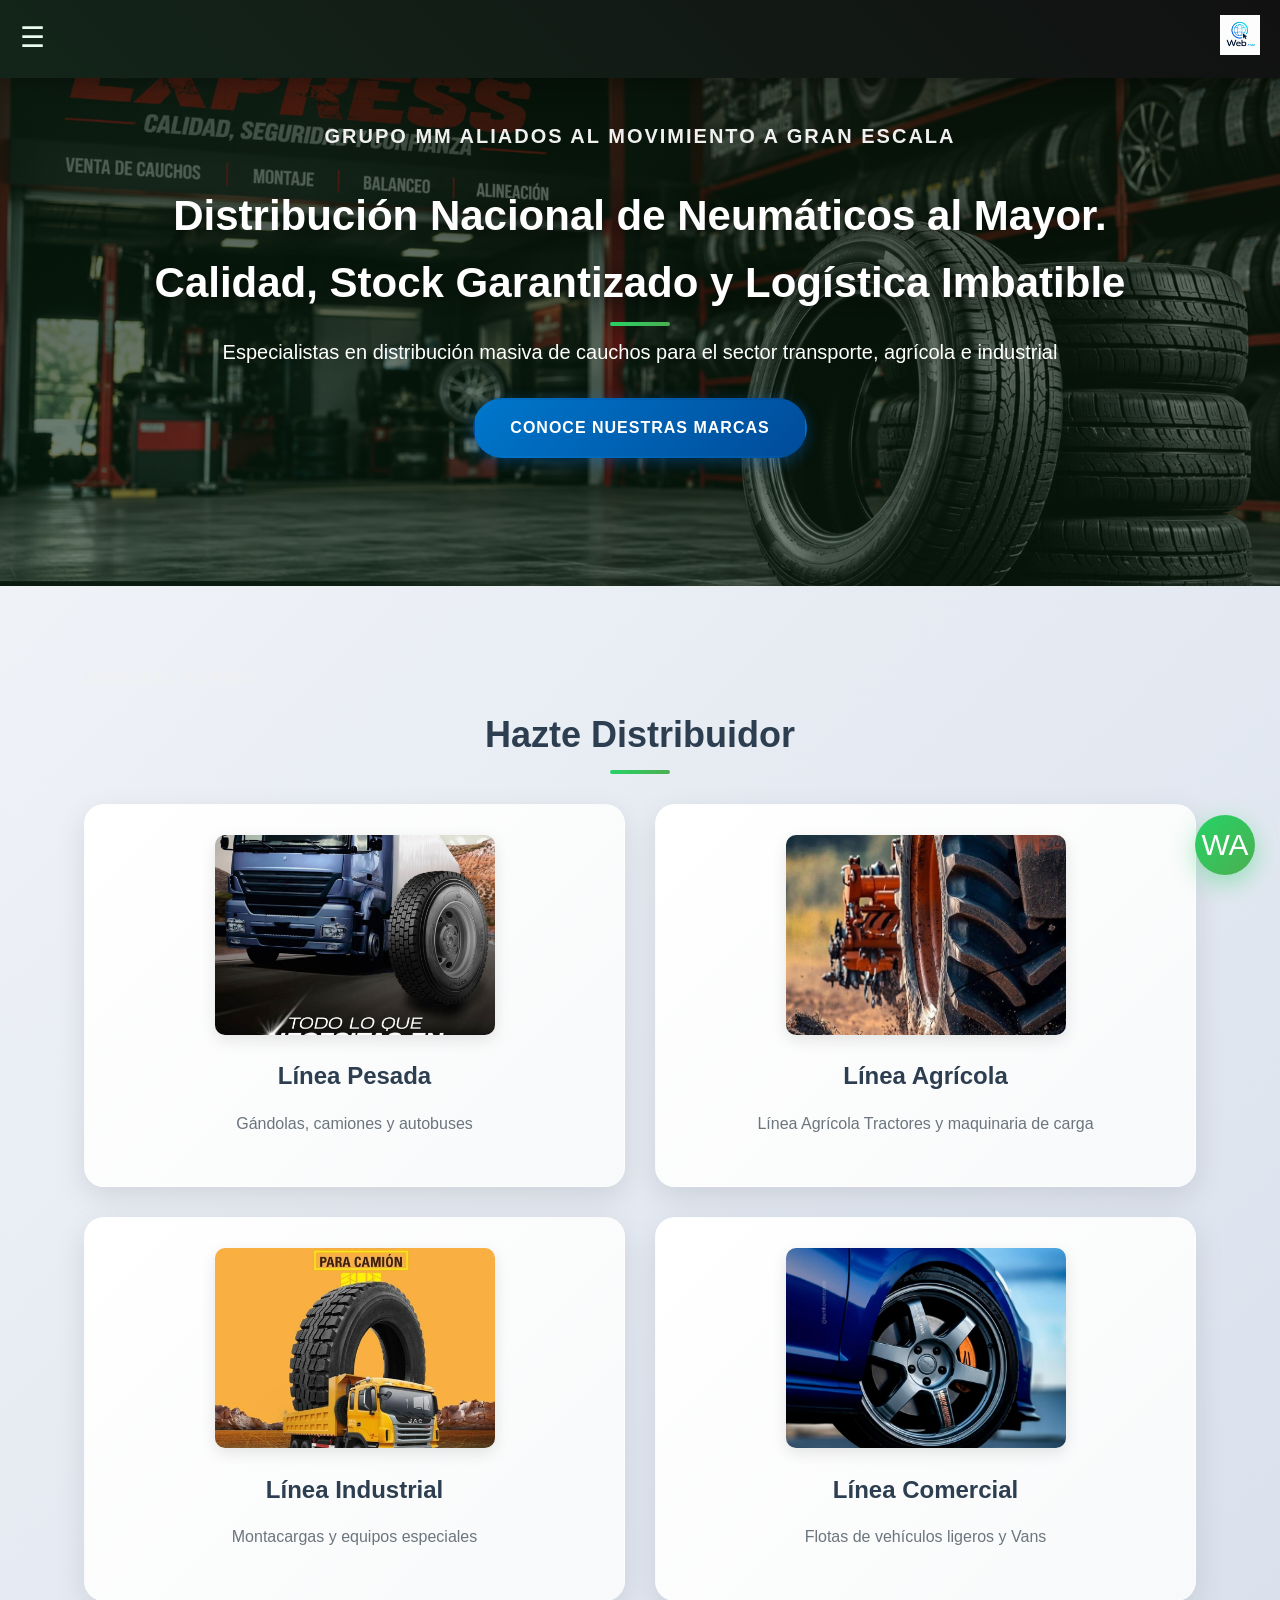
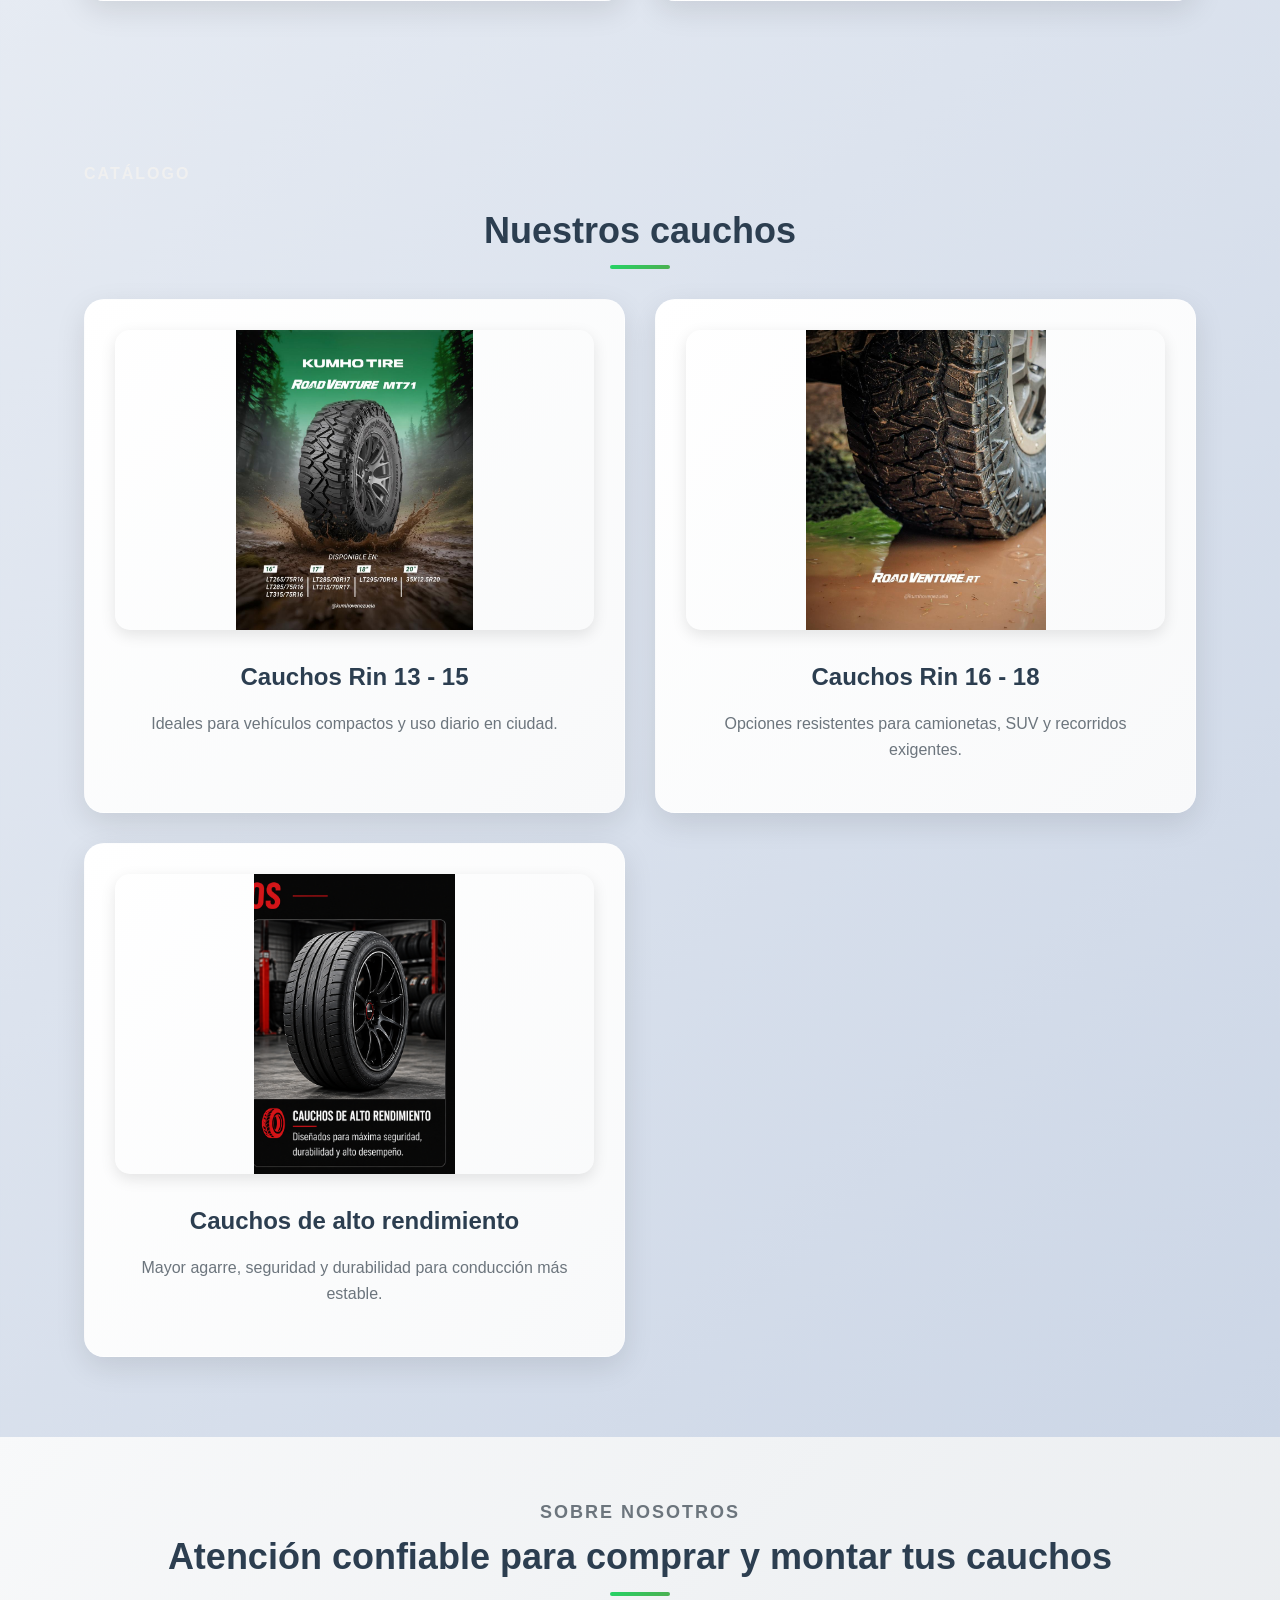
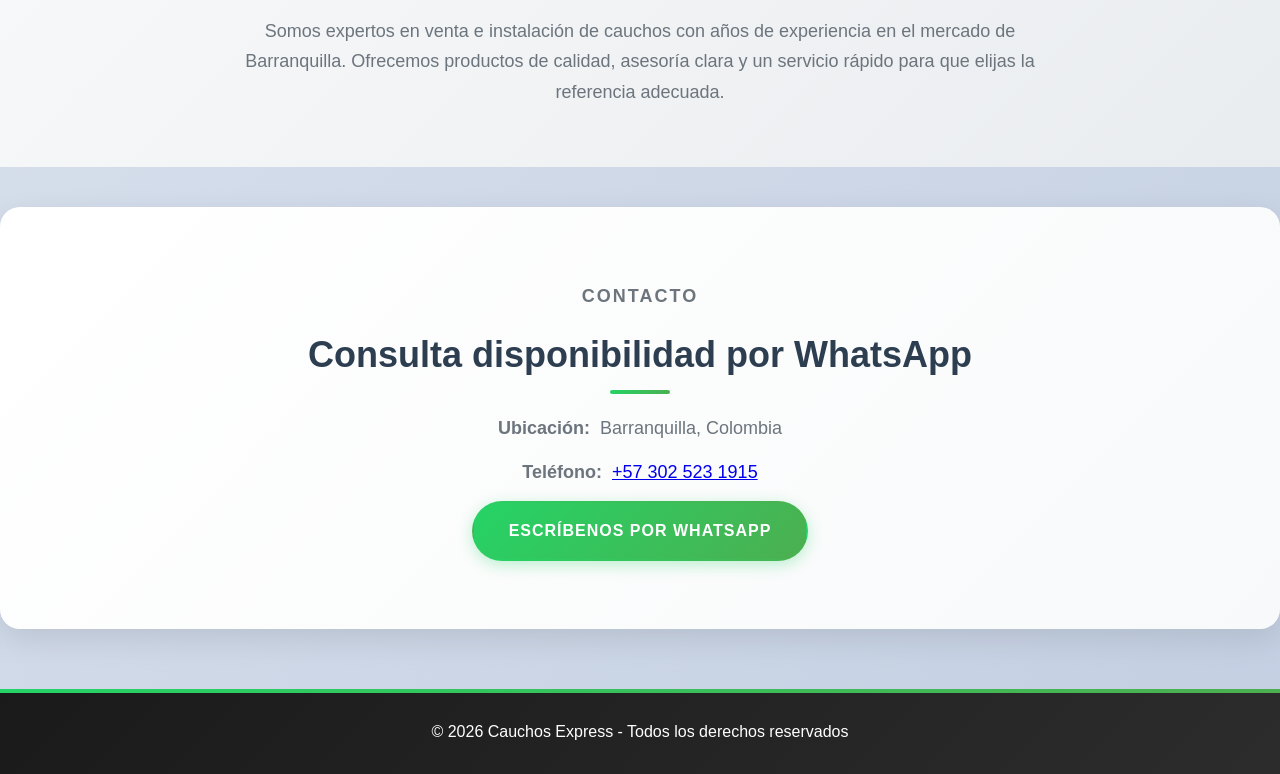
<file: index.html>
<!DOCTYPE html>
<html lang="es">
<head>
  <meta charset="UTF-8">
  <meta name="viewport" content="width=device-width, initial-scale=1.0">
  <title>Cauchos Express | Llantas y Cauchos en Barranquilla</title>
  <meta name="description" content="Venta de cauchos nuevos y usados en Barranquilla. Montaje, balanceo y atención rápida por WhatsApp para carros, camionetas y SUV.">
  <meta name="theme-color" content="#111111">
  <link rel="stylesheet" href="styles.css">
  <script type="application/ld+json">
  </script>
</head>
<body>
  <header class="header" id="inicio">
  <div class="menu-icon" onclick="toggleMenu()">☰</div>

  <div class="logo">
    <img src="imagen/logo.png" alt="Logo">
  </div>

</header>

<!-- Overlay -->
<div id="overlay" onclick="toggleMenu()"></div>

<!-- Sidebar -->
<nav id="sidebar" aria-label="Menú lateral">
  <ul>
    <li><a href="#inicio" onclick="closeMenu()">Inicio</a></li>
    <li><a href="#catalogo" onclick="closeMenu()">Productos</a></li>
    <li><a href="#servicios" onclick="closeMenu()">Servicios</a></li>
    <li><a href="#contacto" onclick="closeMenu()">Contacto</a></li>
  </ul>
</nav>
  
  <section id="inicio" class="hero">
    <div class="container">
      <p class="eyebrow">Grupo MM aliados al movimiento a gran escala</p>
      <h2>Distribución Nacional de Neumáticos al Mayor. Calidad, Stock Garantizado y Logística Imbatible</h2>
      <p> Especialistas en distribución masiva de cauchos para el sector transporte, agrícola e industrial</p>
      <a href="marcas.html" class="btn btn--blue">Conoce nuestras marcas</a>
    </div>
  </section>

    <section id="servicios" class="section services">
      <div class="container">
        <div class="section__heading">
          <p class="eyebrow">Servicio rápido</p>
          <h2>Hazte Distribuidor</h2>
        </div>
        <div class="grid">
          <article class="card">
            <img src="imagen/llanta4.jpg" alt="Línea Pesada - Gándolas, camiones y autobuses" loading="lazy" decoding="async">
            <h3>Línea Pesada</h3>
            <p> Gándolas, camiones y autobuses</p>
          </article>
          <article class="card">
            <img src="imagen/llanta5.jpg" alt="Línea Agrícola - Tractores y maquinaria de carga" loading="lazy" decoding="async">
            <h3>Línea Agrícola</h3>
            <p>Línea Agrícola Tractores y maquinaria de carga</p>
          </article>
          <article class="card">
            <img src="imagen/llanta3.jpg" alt="Línea Industrial - Montacargas y equipos especiales" loading="lazy" decoding="async">
            <h3>Línea Industrial</h3>
            <p>Montacargas y equipos especiales</p>
          </article>
          <article class="card">
            <img src="imagen/llanta6.jpg" alt="Línea Comercial - Flotas de vehículos ligeros y Vans" loading="lazy" decoding="async">
            <h3>Línea Comercial</h3>
            <p>Flotas de vehículos ligeros y Vans</p>
          </article>
        </div>
      </div>
    </section>

    <section id="catalogo" class="section catalogo">
      <div class="container">
        <div class="section__heading">
          <p class="eyebrow">Catálogo</p>
          <h2>Nuestros cauchos</h2>
        </div>
        <div class="grid">
          <article class="card product-card">
            <img src="imagen/llanta7.jpg" alt="Cauchos rin 13 a 15 para vehículos compactos en Barranquilla" loading="lazy" decoding="async" width="591" height="887">
            <h3>Cauchos Rin 13 - 15</h3>
            <p>Ideales para vehículos compactos y uso diario en ciudad.</p>
          </article>
          <article class="card product-card">
            <img src="imagen/llantas1.jpg" alt="Cauchos rin 16 a 18 para camionetas y SUV" loading="lazy" decoding="async" width="591" height="887">
            <h3>Cauchos Rin 16 - 18</h3>
            <p>Opciones resistentes para camionetas, SUV y recorridos exigentes.</p>
          </article>
          <article class="card product-card">
            <img src="imagen/caucho3.png" alt="Llantas de alto rendimiento con buena durabilidad" loading="lazy" decoding="async" width="592" height="887">
            <h3>Cauchos de alto rendimiento</h3>
            <p>Mayor agarre, seguridad y durabilidad para conducción más estable.</p>
          </article>
        </div>
      </div>
    </section>

    <section class="section about">
      <div class="container about__content">
        <div>
          <p class="eyebrow">Sobre nosotros</p>
          <h2>Atención confiable para comprar y montar tus cauchos</h2>
        </div>
        <p>Somos expertos en venta e instalación de cauchos con años de experiencia en el mercado de Barranquilla. Ofrecemos productos de calidad, asesoría clara y un servicio rápido para que elijas la referencia adecuada.</p>
      </div>
    </section>

    <section id="contacto" class="section contact">
      <div class="container contact__content">
        <div class="section__heading">
          <p class="eyebrow">Contacto</p>
          <h2>Consulta disponibilidad por WhatsApp</h2>
        </div>
        <div class="contact__details" aria-label="Datos de contacto">
          <p><strong>Ubicación:</strong> Barranquilla, Colombia</p>
          <p><strong>Teléfono:</strong> <a href="tel:+573025231915">+57 302 523 1915</a></p>
        </div>
        <a href="https://wa.me/573025231915" class="btn" target="_blank" rel="noopener">Escríbenos por WhatsApp</a>
      </div>
    </section>
  </main>

  <a href="https://wa.me/573025231915" class="whatsapp-float" target="_blank" rel="noopener" aria-label="Escribir a Cauchos Express por WhatsApp">WA</a>

  <footer class="footer">
    <p>&copy; 2026 Cauchos Express - Todos los derechos reservados</p>
  </footer>
  <script src="script.js"></script>
</body>
</html>
</file>
<file: styles.css>
/* RESET Y VARIABLES */
:root {
  --primary: #25d366;
  --primary-dark: #4CAF50;
  --dark: #1a1a1a;
  --darker: #2c2c2c;
  --light: #f8f9fa;
  --lighter: #ffffff;
  --text: #2c3e50;
  --text-muted: #6c757d;
  --shadow: 0 10px 30px rgba(0, 0, 0, 0.1);
  --shadow-hover: 0 20px 40px rgba(0, 0, 0, 0.15);
  --gradient: linear-gradient(135deg, #25d366 0%, #4CAF50 100%);
  --gradient-bg: linear-gradient(135deg, #f5f7fa 0%, #c3cfe2 100%);
}

* {
  margin: 0;
  padding: 0;
  box-sizing: border-box;
}

html {
  scroll-behavior: smooth;
}

/* GENERAL */
body {
  font-family: 'Segoe UI', Tahoma, Geneva, Verdana, sans-serif;
  color: var(--text);
  line-height: 1.6;
  background: var(--gradient-bg);
  min-height: 100vh;
}

.container {
  width: 90%;
  max-width: 1200px;
  margin: 0 auto;
  padding: 0 20px;
}

/* HEADER */
.header {
  background: linear-gradient(135deg, var(--dark) 0%, var(--darker) 100%);
  color: white;
  padding: 20px 0;
  box-shadow: 0 4px 20px rgba(0, 0, 0, 0.3);
  position: relative;
}

.header::before {
  content: '';
  position: absolute;
  top: 0;
  left: 0;
  right: 0;
  bottom: 0;
  background: linear-gradient(45deg, rgba(37, 211, 102, 0.1) 0%, transparent 100%);
  pointer-events: none;
}

.header .container {
  display: flex;
  justify-content: space-between;
  align-items: center;
  position: relative;
  z-index: 1;
}

.header h1 {
  font-size: 28px;
  font-weight: 700;
  background: var(--gradient);
  -webkit-background-clip: text;
  -webkit-text-fill-color: transparent;
  background-clip: text;
  text-shadow: 0 2px 4px rgba(0, 0, 0, 0.3);
}

/* NAV */
body {
  margin: 0;
  font-family: Arial, sans-serif;
}

/* HEADER */
.header {
  display: flex;
  justify-content: space-between;
  align-items: center;
  padding: 15px 20px;
  background: #111;
  position: fixed;
  width: 100%;
  top: 0;
  z-index: 1000;
}

.menu-icon {
  font-size: 28px;
  cursor: pointer;
}

.logo img {
  height: 40px;
}

.user-icon {
  width: 45px;
  height: 45px;
  background: #f04d23;
  border-radius: 50%;
  display: flex;
  align-items: center;
  justify-content: center;
}

.user-icon img {
  width: 22px;
  filter: invert(1);
}

/* SIDEBAR */
#sidebar {
  position: fixed;
  top: 0;
  left: -250px;
  width: 250px;
  height: 100%;
  background: #111;
  color: #fff;
  transition: left 0.3s ease;
  padding-top: 60px;
  z-index: 1001;
}

#sidebar.open {
  left: 0;
}

#sidebar ul {
  list-style: none;
  padding: 0;
}

#sidebar ul li {
  border-bottom: 1px solid #333;
}

#sidebar ul li a {
  display: block;
  color: #fff;
  padding: 15px 20px;
  text-decoration: none;
  transition: background 0.2s ease;
}

#sidebar ul li a:hover,
#sidebar ul li a:focus {
  background: #222;
}


/* OVERLAY */
#overlay {
  position: fixed;
  top: 0;
  left: 0;
  width: 100%;
  height: 100%;
  background: rgba(0,0,0,0.5);
  display: none;
  z-index: 1000;
}


/* HERO */
.hero {
  background: linear-gradient(rgba(0, 0, 0, 0.7), rgba(0, 0, 0, 0.5)), url('imagen/hero.png') no-repeat center/cover;
  color: white;
  padding: 120px 20px;
  text-align: center;
  position: relative;
  overflow: hidden;
}

.hero::before {
  content: '';
  position: absolute;
  top: 0;
  left: 0;
  right: 0;
  bottom: 0;
  background: linear-gradient(45deg, rgba(37, 211, 102, 0.1) 0%, rgba(76, 175, 80, 0.1) 100%);
  animation: heroPulse 4s ease-in-out infinite;
}

@keyframes heroPulse {
  0%, 100% { opacity: 0.3; }
  50% { opacity: 0.6; }
}

.hero .container {
  position: relative;
  z-index: 1;
}

.hero h2 {
  font-size: 42px;
  font-weight: 700;
  margin-bottom: 20px;
  color: #ffffff;
  text-shadow: 0 4px 15px rgba(0, 0, 0, 0.5);
  animation: fadeInUp 1s ease-out;
}

.hero p {
  font-size: 20px;
  margin-bottom: 30px;
  opacity: 0.9;
  animation: fadeInUp 1s ease-out 0.2s both;
}

.eyebrow {
  font-size: 16px;
  color: #f0f0f0;
  font-weight: 600;
  text-transform: uppercase;
  letter-spacing: 2px;
  margin-bottom: 15px;
  opacity: 0.9;
  animation: fadeInUp 1s ease-out both;
}

@keyframes fadeInUp {
  from {
    opacity: 0;
    transform: translateY(30px);
  }
  to {
    opacity: 1;
    transform: translateY(0);
  }
}

/* BOTONES */
.btn {
  background: var(--gradient);
  color: white;
  padding: 15px 35px;
  text-decoration: none;
  border-radius: 50px;
  transition: all 0.3s cubic-bezier(0.4, 0, 0.2, 1);
  display: inline-block;
  font-weight: 600;
  text-transform: uppercase;
  letter-spacing: 1px;
  box-shadow: 0 4px 15px rgba(37, 211, 102, 0.3);
  border: 2px solid transparent;
  position: relative;
  overflow: hidden;
}

.btn--blue {
  background: linear-gradient(135deg, #0077cc 0%, #004b99 100%);
  box-shadow: 0 4px 15px rgba(0, 123, 255, 0.3);
}

.btn--blue:hover {
  background: linear-gradient(135deg, #005bb5 0%, #003f7a 100%);
  box-shadow: 0 8px 25px rgba(0, 123, 255, 0.4);
}

.btn.btn--blue:hover {
  transform: translateY(-3px);
  box-shadow: 0 8px 25px rgba(0, 123, 255, 0.4);
  background: linear-gradient(135deg, #005bb5 0%, #003f7a 100%);
}

.btn.btn--blue:active {
  background: linear-gradient(135deg, #004b99 0%, #003366 100%);
}

.btn::before {
  content: '';
  position: absolute;
  top: 0;
  left: -100%;
  width: 100%;
  height: 100%;
  background: linear-gradient(90deg, transparent, rgba(255, 255, 255, 0.2), transparent);
  transition: left 0.5s;
}

.btn:hover {
  transform: translateY(-3px);
  box-shadow: 0 8px 25px rgba(37, 211, 102, 0.4);
  background: linear-gradient(135deg, #4CAF50 0%, #25d366 100%);
}

.btn:hover::before {
  left: 100%;
}

/* SECCIONES */
section {
  padding: 80px 0;
  position: relative;
}

h2 {
  font-size: 36px;
  font-weight: 700;
  margin-bottom: 40px;
  text-align: center;
  color: var(--text);
  position: relative;
}

h2::after {
  content: '';
  position: absolute;
  bottom: -10px;
  left: 50%;
  transform: translateX(-50%);
  width: 60px;
  height: 4px;
  background: var(--gradient);
  border-radius: 2px;
}

/* GRID */
.grid {
  display: grid;
  grid-template-columns: repeat(2, 1fr);
  gap: 30px;
  margin-top: 40px;
}

/* CARDS */
.card {
  background: linear-gradient(135deg, var(--lighter) 0%, var(--light) 100%);
  border-radius: 20px;
  padding: 30px;
  transition: all 0.4s cubic-bezier(0.4, 0, 0.2, 1);
  box-shadow: var(--shadow);
  border: 1px solid rgba(255, 255, 255, 0.2);
  position: relative;
  overflow: hidden;
  text-align: center;
}

.card::before {
  content: '';
  position: absolute;
  top: 0;
  left: 0;
  right: 0;
  height: 4px;
  background: var(--gradient);
  transform: scaleX(0);
  transition: transform 0.3s ease;
}

.card:hover {
  transform: translateY(-10px) scale(1.02);
  box-shadow: var(--shadow-hover);
}

.card:hover::before {
  transform: scaleX(1);
}

.card h3 {
  font-size: 24px;
  font-weight: 600;
  margin-bottom: 15px;
  color: var(--text);
  position: relative;
}

.card p {
  color: var(--text-muted);
  line-height: 1.6;
  margin-bottom: 20px;
}

.card img {
  width: 280px;
  height: 200px;
  object-fit: cover;
  border-radius: 10px;
  margin-bottom: 15px;
  transition: all 0.3s ease;
  box-shadow: 0 5px 15px rgba(0, 0, 0, 0.1);
}

.card:hover img {
  transform: scale(1.05);
  box-shadow: 0 10px 25px rgba(0, 0, 0, 0.2);
}

.product-card img {
  width: 100%;
  height: 300px;
  object-fit: contain;
  border-radius: 15px;
  margin-bottom: 20px;
}


@keyframes slideInUp {
  from {
    opacity: 0;
    transform: translateY(40px);
  }
  to {
    opacity: 1;
    transform: translateY(0);
  }
}

/* ABOUT */
.about {
  text-align: center;
  background: linear-gradient(135deg, var(--light) 0%, #e9ecef 100%);
  margin: 0 -20px;
  padding: 60px 20px;
  border-radius: 20px;
  margin-bottom: 40px;
}

.about h2 {
  color: var(--text);
  margin-bottom: 30px;
}

.about p {
  font-size: 18px;
  color: var(--text-muted);
  max-width: 800px;
  margin: 0 auto;
  line-height: 1.7;
}

/* CONTACTO */
.contact {
  text-align: center;
  background: linear-gradient(135deg, var(--lighter) 0%, var(--light) 100%);
  padding: 60px;
  border-radius: 20px;
  box-shadow: var(--shadow);
  margin: 40px 0;
}

.contact h2 {
  color: var(--text);
  margin-bottom: 30px;
}

.contact p {
  font-size: 18px;
  color: var(--text-muted);
  margin: 15px 0;
  display: flex;
  align-items: center;
  justify-content: center;
  gap: 10px;
}

/* BOTÓN FLOTANTE WHATSAPP */
.whatsapp-float {
  position: fixed;
  width: 60px;
  height: 60px;
  bottom: 25px;
  right: 25px;
  background: var(--gradient);
  color: white;
  border-radius: 50%;
  text-align: center;
  font-size: 30px;
  line-height: 60px;
  text-decoration: none;
  box-shadow: 0 8px 25px rgba(37, 211, 102, 0.4);
  z-index: 1000;
  transition: all 0.3s cubic-bezier(0.4, 0, 0.2, 1);
  animation: whatsappPulse 2s infinite;
}

.whatsapp-float:hover {
  transform: scale(1.1) rotate(5deg);
  box-shadow: 0 12px 35px rgba(37, 211, 102, 0.5);
}

@keyframes whatsappPulse {
  0%, 100% {
    box-shadow: 0 8px 25px rgba(37, 211, 102, 0.4);
  }
  50% {
    box-shadow: 0 8px 25px rgba(37, 211, 102, 0.6), 0 0 0 10px rgba(37, 211, 102, 0.1);
  }
}

/* FOOTER */
.footer {
  background: linear-gradient(135deg, var(--dark) 0%, var(--darker) 100%);
  color: white;
  text-align: center;
  padding: 30px 0;
  margin-top: 60px;
  position: relative;
}

.footer::before {
  content: '';
  position: absolute;
  top: 0;
  left: 0;
  right: 0;
  height: 4px;
  background: var(--gradient);
}

/* RESPONSIVE */
@media (max-width: 1024px) {
  .hero h2 {
    font-size: 36px;
  }

  .hero {
    padding: 100px 20px;
  }

  .eyebrow {
    font-size: 15px;
    letter-spacing: 1.8px;
  }

  .container {
    width: 95%;
  }

  .grid {
    grid-template-columns: repeat(auto-fit, minmax(280px, 1fr));
    gap: 25px;
  }

  .video-showcase {
    padding: 60px 0;
  }

  .video-container {
    border-radius: 15px;
  }
}

@media (max-width: 768px) {
  .header .container {
    flex-direction: column;
    gap: 15px;
  }

  .header h1 {
    font-size: 24px;
  }

  .nav {
    flex-wrap: wrap;
    padding: 10px 0;
  }

  .nav a {
    padding: 14px 18px;
    font-size: 14px;
    font-weight: 500;
  }

  .hero {
    padding: 80px 20px;
  }

  .hero h2 {
    font-size: 28px;
  }

  .hero p {
    font-size: 18px;
  }

  .eyebrow {
    font-size: 14px;
    letter-spacing: 1.5px;
    margin-bottom: 12px;
  }

  .grid {
    grid-template-columns: 1fr;
    gap: 20px;
  }

  .card {
    padding: 25px;
    border-radius: 15px;
  }

  .card img {
    height: 180px;
  }

  .video-showcase {
    padding: 50px 0;
  }

  .video-container {
    border-radius: 12px;
  }

  .btn {
    padding: 12px 30px;
    font-size: 14px;
  }

  .about {
    padding: 40px 20px;
    margin: 0 -10px;
  }

  .contact {
    padding: 40px 20px;
    margin: 20px 0;
  }

  .whatsapp-float {
    width: 55px;
    height: 55px;
    font-size: 26px;
    line-height: 55px;
    bottom: 20px;
    right: 20px;
  }

  section {
    padding: 60px 0;
  }

  h2 {
    font-size: 30px;
    margin-bottom: 30px;
  }
}

@media (max-width: 480px) {
  .header h1 {
    font-size: 20px;
  }

  .nav {
    flex-direction: column;
    align-items: center;
    padding: 5px 0;
  }

  .nav a {
    padding: 12px 15px;
    font-size: 13px;
    width: 100%;
    text-align: center;
    border-bottom: 1px solid rgba(255, 255, 255, 0.1);
  }

  .nav a:last-child {
    border-bottom: none;
  }

  .hero {
    padding: 60px 15px;
  }

  .hero .container {
    width: 100%;
    padding: 0 10px;
  }

  .hero h2 {
    font-size: 24px;
    margin-bottom: 15px;
  }

  .hero p {
    font-size: 16px;
    margin-bottom: 25px;
  }

  .eyebrow {
    font-size: 10px;
    letter-spacing: 0.5px;
    margin-bottom: 8px;
    line-height: 1.3;
    word-wrap: break-word;
    overflow-wrap: break-word;
  }

  .grid {
    gap: 15px;
  }

  .card {
    padding: 20px;
    border-radius: 12px;
  }

  .card img {
    height: 150px;
    border-radius: 10px;
  }

  .video-showcase {
    padding: 40px 0;
  }

  .video-container {
    border-radius: 10px;
  }

  .card h3 {
    font-size: 18px;
    margin-bottom: 10px;
  }

  .card p {
    font-size: 14px;
    margin-bottom: 15px;
  }

  .btn {
    padding: 10px 25px;
    font-size: 13px;
    letter-spacing: 0.5px;
  }

  .about {
    padding: 30px 15px;
  }

  .about p {
    font-size: 16px;
  }

  .contact {
    padding: 30px 15px;
  }

  .contact p {
    font-size: 16px;
    flex-direction: column;
    gap: 5px;
  }

  .whatsapp-float {
    width: 50px;
    height: 50px;
    font-size: 22px;
    line-height: 50px;
    bottom: 15px;
    right: 15px;
  }

  section {
    padding: 40px 0;
  }

  h2 {
    font-size: 24px;
    margin-bottom: 25px;
  }

  .footer {
    padding: 20px 0;
    margin-top: 40px;
    display: flex;
    align-items: center;
    justify-content: space-between;
    gap: 16px;
  }
}
</file>
